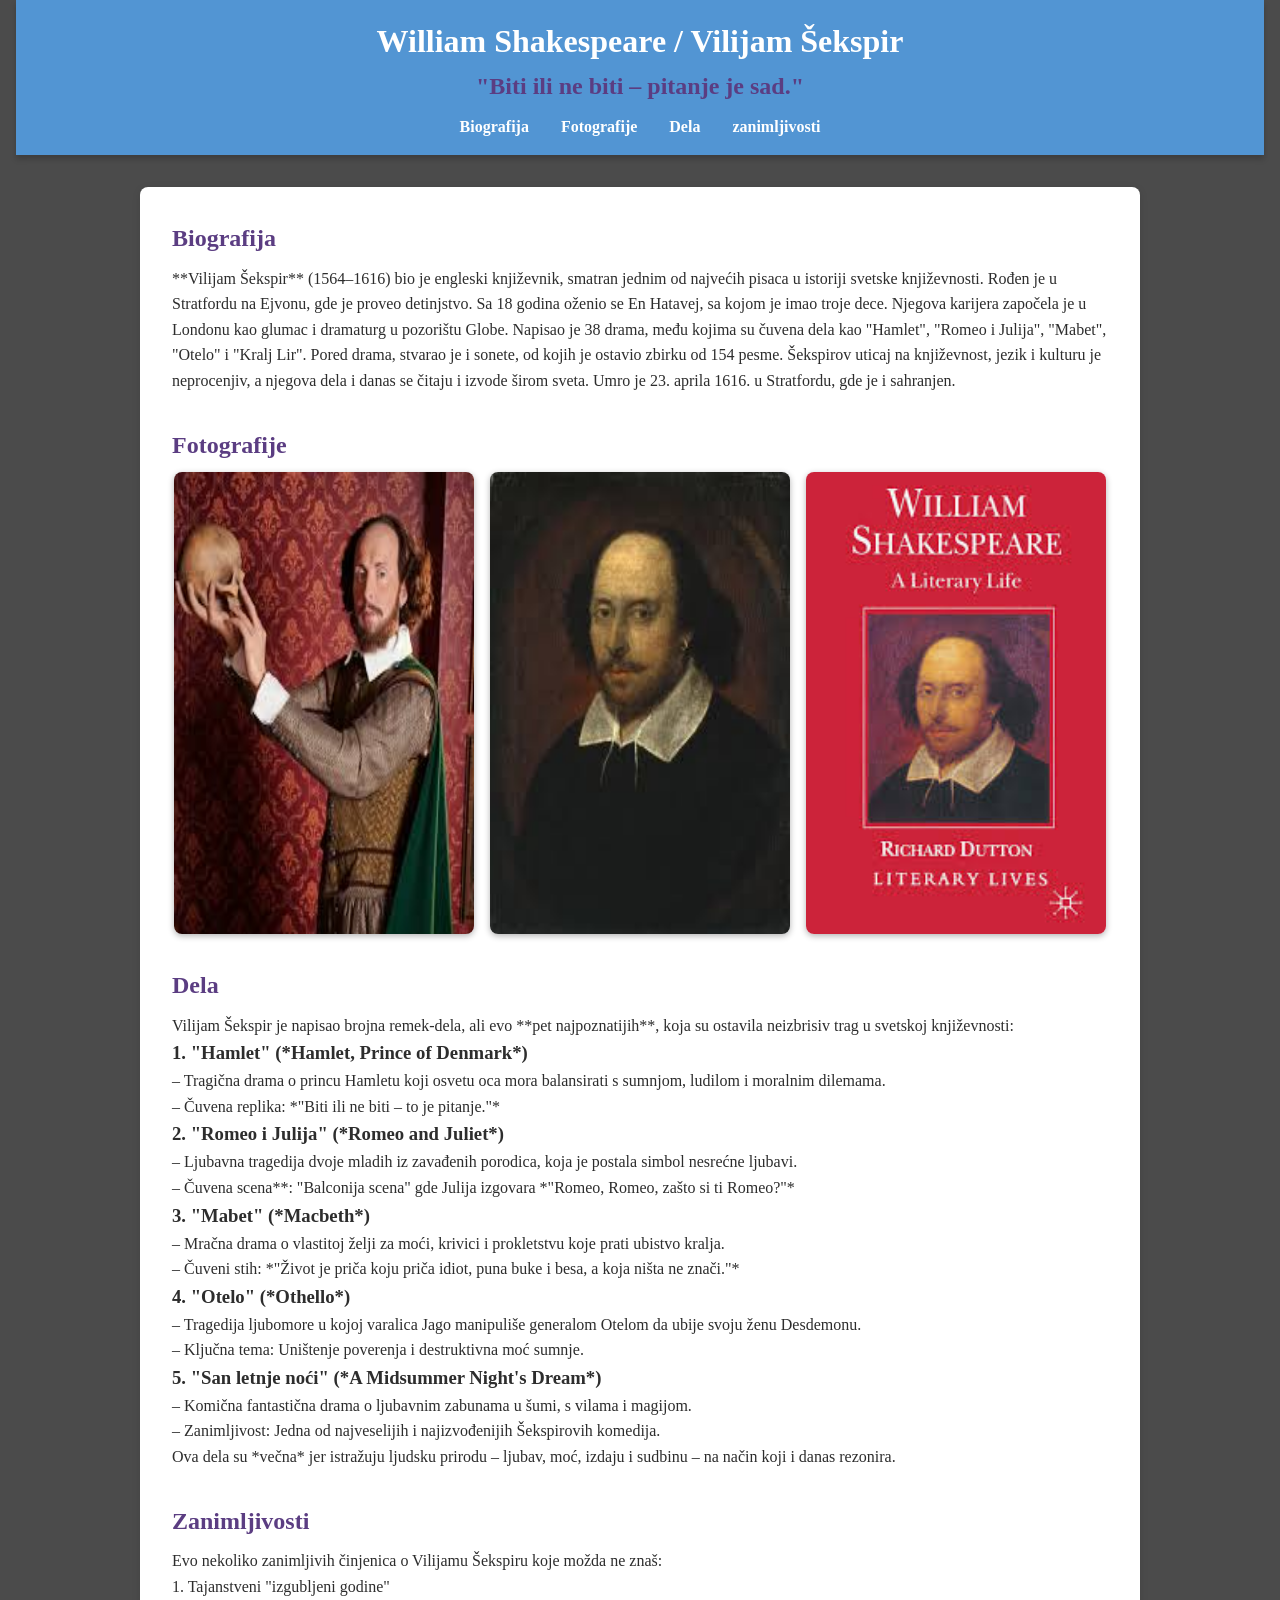
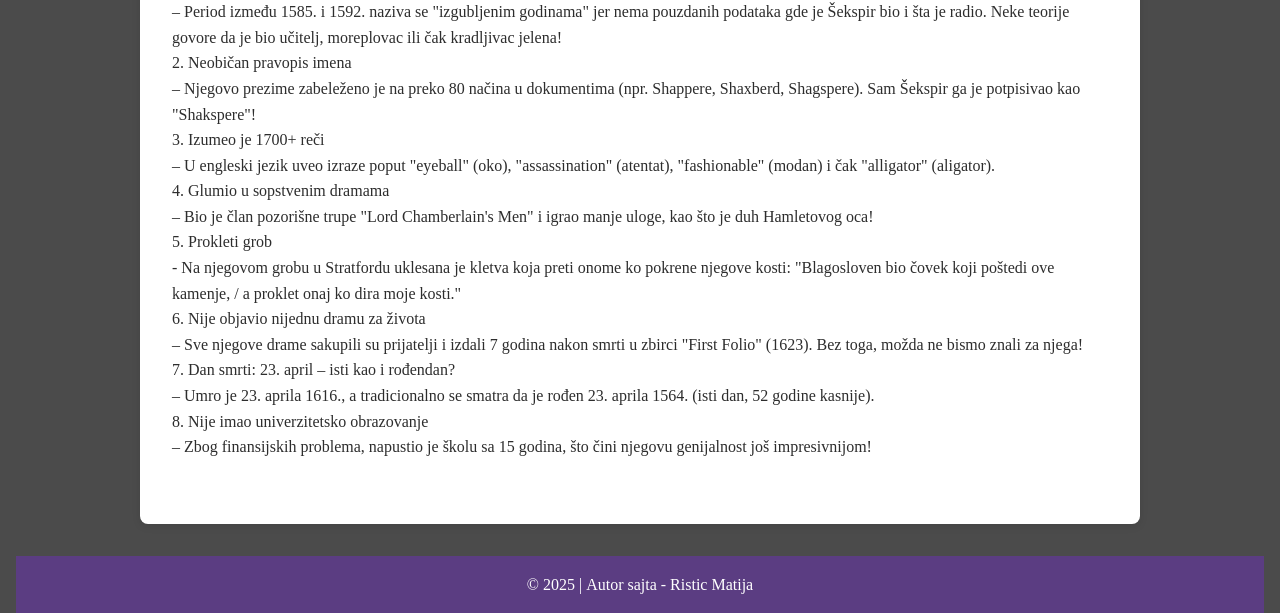
<file: index.html>
<!DOCTYPE html>
<html lang="sr">
<head>
  <meta charset="UTF-8">
  <meta name="viewport" content="width=device-width, initial-scale=1.0">
  <title>William Shakespeare</title>
  <link rel="stylesheet" href="style_ws.css">
</head>
<body>
  <header>
    <h1>William Shakespeare / Vilijam Šekspir</h1>
    <h2>"Biti ili ne biti – pitanje je sad."</h2>
    <nav>
      <ul>
        <li><a href="#biografija">Biografija</a></li>
        <li><a href="#fotografije">Fotografije</a></li>
        <li><a href="#dela">Dela</a></li>
        <li><a href="#zanimljivosti">zanimljivosti</a></li>
      </ul>
    </nav>
  </header>

  <main>
    <section id="biografija">
      <h2>Biografija</h2>
      <p>**Vilijam Šekspir** (1564–1616) bio je engleski književnik, smatran jednim od najvećih pisaca u istoriji svetske književnosti. Rođen je u Stratfordu na Ejvonu, gde je proveo detinjstvo. Sa 18 godina oženio se En Hatavej, sa kojom je imao troje dece.  

Njegova karijera započela je u Londonu kao glumac i dramaturg u pozorištu Globe. Napisao je 38 drama, među kojima su čuvena dela kao "Hamlet", "Romeo i Julija", "Mabet", "Otelo" i "Kralj Lir". Pored drama, stvarao je i sonete, od kojih je ostavio zbirku od 154 pesme.  

Šekspirov uticaj na književnost, jezik i kulturu je neprocenjiv, a njegova dela i danas se čitaju i izvode širom sveta. Umro je 23. aprila 1616. u Stratfordu, gde je i sahranjen.</p>
    </section>

    <section id="fotografije">
      <h2>Fotografijе</h2>
      <div class="galerija">
        <img src="lobanja.jpg" alt="Vilijam Šekspir" class="profile-image">
        <img src="portret.jpg" alt="Vilijam Šekspir" class="profile-image">
        <img src="knjiga.jpg" alt="Vilijam Šekspir" class="profile-image">

      </div>
    </section>

  <section id="dela">
  <h2>Dela</h2>
  <p>Vilijam Šekspir je napisao brojna remek-dela, ali evo **pet najpoznatijih**, koja su ostavila neizbrisiv trag u svetskoj književnosti:  
<div>
<p><h3> 1. "Hamlet" (*Hamlet, Prince of Denmark*)</h3>  
   <p>– Tragična drama o princu Hamletu koji osvetu oca mora balansirati s sumnjom, ludilom i moralnim dilemama.  
   <p>– Čuvena replika: *"Biti ili ne biti – to je pitanje."*  </p>
</div>
<div>
<p><h3> 2. "Romeo i Julija" (*Romeo and Juliet*)</h3>  </p>
   <p>– Ljubavna tragedija dvoje mladih iz zavađenih porodica, koja je postala simbol nesrećne ljubavi.</p>  
   <p>– Čuvena scena**: "Balconija scena" gde Julija izgovara *"Romeo, Romeo, zašto si ti Romeo?"*  </p>
</div>
<div>
<p><h3> 3. "Mabet" (*Macbeth*)</h3>  </p>
   <p>– Mračna drama o vlastitoj želji za moći, krivici i prokletstvu koje prati ubistvo kralja.  </p>
   <p>– Čuveni stih: *"Život je priča koju priča idiot, puna buke i besa, a koja ništa ne znači."*  </p>
</div>
<div>
<p><h3> 4. "Otelo" (*Othello*)</h3>  </p>
   <p>– Tragedija ljubomore u kojoj varalica Jago manipuliše generalom Otelom da ubije svoju ženu Desdemonu.  
   <p>– Ključna tema: Uništenje poverenja i destruktivna moć sumnje.</p>  
</div>
<div>
<p><h3> 5. "San letnje noći" (*A Midsummer Night's Dream*)</h3> </p> 
   <p>– Komična fantastična drama o ljubavnim zabunama u šumi, s vilama i magijom.</p>  
   <p>– Zanimljivost: Jedna od najveselijih i najizvođenijih Šekspirovih komedija.</p>  
</div>
Ova dela su *večna* jer istražuju ljudsku prirodu – ljubav, moć, izdaju i sudbinu – na način koji i danas rezonira.</p>
</section>


    <section id="zanimljivosti">
      <h2>Zanimljivosti</h2>
      <ul>
        Evo nekoliko zanimljivih činjenica o Vilijamu Šekspiru koje možda ne znaš:  

 <p>1. Tajanstveni "izgubljeni godine"  </p>
   <p>– Period između 1585. i 1592. naziva se "izgubljenim godinama" jer nema pouzdanih podataka gde je Šekspir bio i šta je radio. Neke teorije govore da je bio učitelj, moreplovac ili čak kradljivac jelena!   
</p>
 2. Neobičan pravopis imena  </p>
   <p>– Njegovo prezime zabeleženo je na preko 80 načina u dokumentima (npr. Shappere, Shaxberd, Shagspere). Sam Šekspir ga je potpisivao kao "Shakspere"!  
</p>
 3. Izumeo je 1700+ reči  </p>
   <p>– U engleski jezik uveo izraze poput "eyeball" (oko), "assassination" (atentat), "fashionable" (modan) i čak "alligator" (aligator).   
</p>
 4. Glumio u sopstvenim dramama  </p>
   <p>– Bio je član pozorišne trupe "Lord Chamberlain's Men" i igrao manje uloge, kao što je duh Hamletovog oca!   
</p>
 5. Prokleti grob  </p>
   <p>- Na njegovom grobu u Stratfordu uklesana je kletva koja preti onome ko pokrene njegove kosti:  
   "Blagosloven bio čovek koji poštedi ove kamenje, / a proklet onaj ko dira moje kosti."  
</p>
 6. Nije objavio nijednu dramu za života  </p>
   <p>– Sve njegove drame sakupili su prijatelji i izdali 7 godina nakon smrti u zbirci "First Folio" (1623). Bez toga, možda ne bismo znali za njega!  
</p>
 7. Dan smrti: 23. april – isti kao i rođendan?</p>  
   <p>– Umro je 23. aprila 1616., a tradicionalno se smatra da je rođen 23. aprila 1564. (isti dan, 52 godine kasnije).  
</p>
 8. Nije imao univerzitetsko obrazovanje</p>
   <p>– Zbog finansijskih problema, napustio je školu sa 15 godina, što čini njegovu genijalnost još impresivnijom!  
      </ul>
    </section>
  </main>

  <footer>
    <p>&copy; 2025 | Аutor sajta - Ristic Matija</p>
  </footer>
</body>
</html>
</file>
<file: style_ws.css>
* {
  box-sizing: border-box;
  margin: 0;
  padding: 0;
}

body {
  font-family: 'Georgia', serif;
  line-height: 1.6;
  background-color: #4b4b4b;
  color: #2d2d2d;
  padding: 0 1rem;
}

header {
  background-color: #5295d3;
  color: #fff;
  padding: 1rem 0;
  text-align: center;
  box-shadow: 0 4px 6px rgba(0, 0, 0, 0.2);
}

nav ul {
  display: flex;
  justify-content: center;
  list-style: none;
  flex-wrap: wrap;
  margin-top: 0.5rem;
}

nav ul li {
  margin: 0 1rem;
}

nav ul li a {
  color: #ffffff;
  text-decoration: none;
  font-weight: bold;
  transition: 0.3s;
}

nav ul li a:hover {
  text-decoration: underline;
  color: #ffffff;
}

main {
  max-width: 1000px;
  margin: 2rem auto;
  background-color: white;
  padding: 2rem;
  border-radius: 8px;
  box-shadow: 0 2px 8px rgba(0,0,0,0.1);
}

h2 {
  margin-bottom: 0.5rem;
  color: #5b3d82;
}

section {
  margin-bottom: 2rem;
}

.galerija {
  display: flex;
  flex-wrap: wrap;
  gap: 1rem;
  justify-content: center;
}

.galerija img {
  width: 100%;
  max-width: 300px;
  border-radius: 8px;
  box-shadow: 0 2px 6px rgba(0, 0, 0, 0.3);
}

blockquote {
  font-style: italic;
  border-left: 4px solid #5b3d82;
  padding-left: 1rem;
  margin-top: 1rem;
  color: #444;
}

footer {
  background-color: #5b3d82;
  color: white;
  text-align: center;
  padding: 1rem 0;
  margin-top: 2rem;
}

/* Респонзивност */
@media (max-width: 700px) {
  nav ul {
    flex-direction: column;
    align-items: center;
  }

  .galerija {
    flex-direction: column;
    align-items: center;
  }
}
</file>
